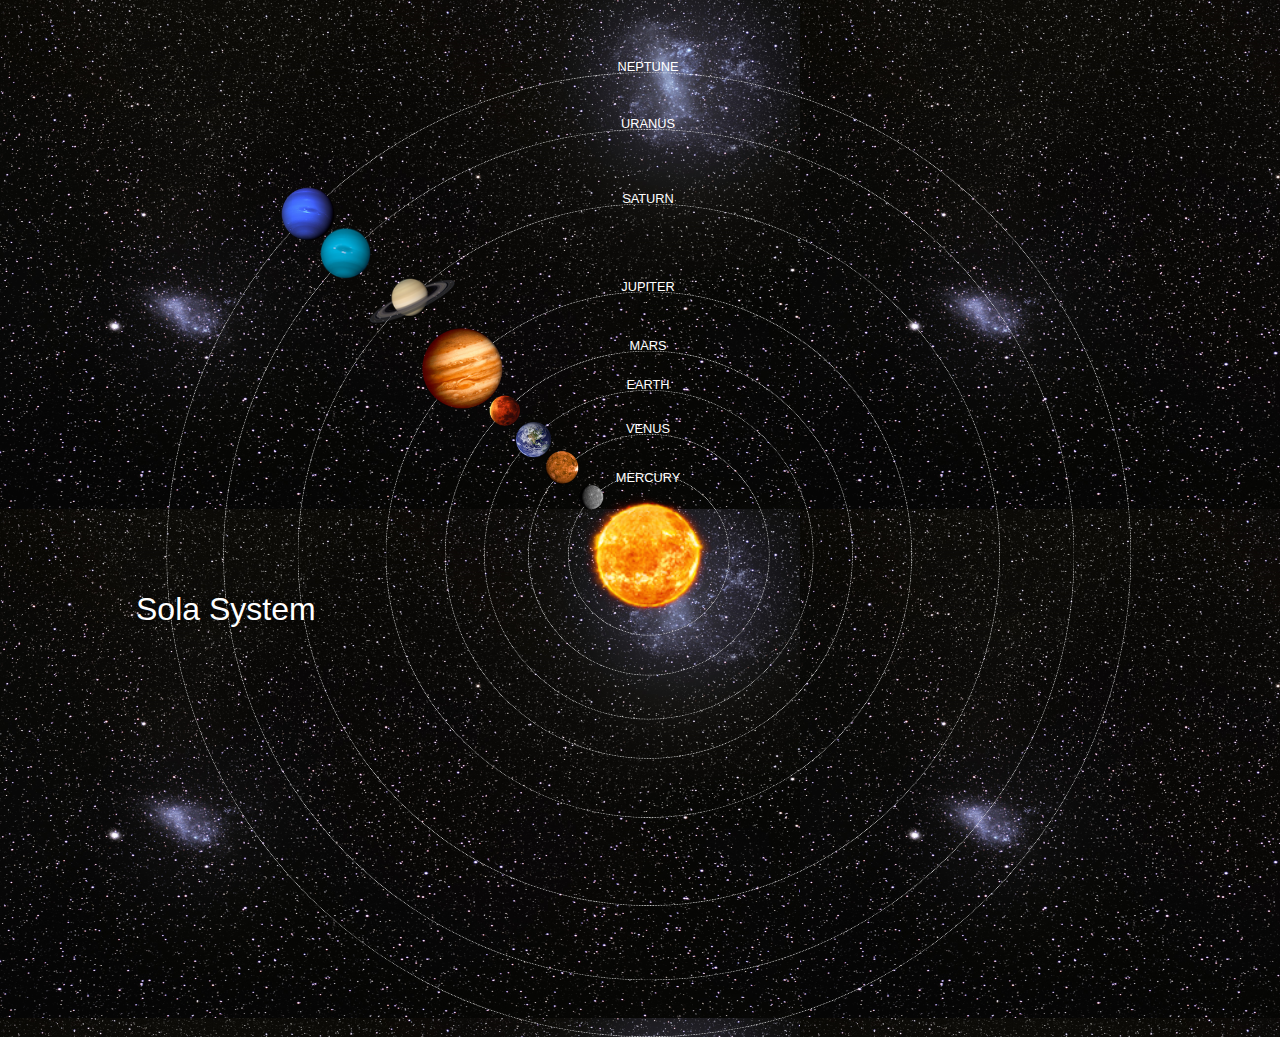
<file: index.html>
<!DOCTYPE html>
<html>
    <head>
        <title> Solar System </title>
        <link rel="stylesheet" href="style.css">
        </head>
        <body>
           <div id="container">
               <h1>Sola System</h1>
               <a href="sun.html"><img src="images/images/sun.png" id="sun" /></a>
               
               <div id="neptune-orbit">
                   <a href="#"><img src="images/images/neptune.png" id="neptune" /></a>
               </div>
               <div id="neptune-label" class="label-box">
                   <a href="#">NEPTUNE</a>
               </div>
               
               <div id="uranus-orbit">
                   <a href="#"><img src="images/images/uranus.png" id="uranus" /></a>
               </div>
               <div id="uranus-label" class="label-box">
                   <a href="#">URANUS</a>
               </div>
               
                <div id="saturn-orbit">
                   <a href="#"><img src="images/images/saturn.png" id="saturn" /></a>
               </div>
                <div id="saturn-label" class="label-box">
                   <a href="#">SATURN</a>
               </div>
               
                  <div id="jupiter-orbit">
                   <a href="#"><img src="images/images/jupiter.png" id="jupiter" /></a>
               </div>
                <div id="jupiter-label" class="label-box">
                   <a href="#">JUPITER</a>
               </div>
               
                 <div id="mars-orbit">
                   <a href="#"><img src="images/images/mars.png" id="mars" /></a>
               </div>
                <div id="mars-label" class="label-box">
                   <a href="#">MARS</a>
               </div>
              
                <div id="earth-orbit">
                   <a href="#"><img src="images/images/earth.png" id="earth" /></a>
               </div>
                <div id="earth-label" class="label-box">
                   <a href="#">EARTH</a>
               </div>
               
                <div id="venus-orbit">
                   <a href="#"><img src="images/images/venus.png" id="venus" /></a>
               </div>
                <div id="venus-label" class="label-box">
                   <a href="#">VENUS</a>
               </div>
               
               <div id="mercury-orbit">
                   <a href="#"><img src="images/images/mercury.png" id="mercury" /></a>
               </div>
                 <div id="mercury-label" class="label-box">
                   <a href="mercury.html">MERCURY</a>
               </div>
            </div>
            
         </body>
    </html>
</file>
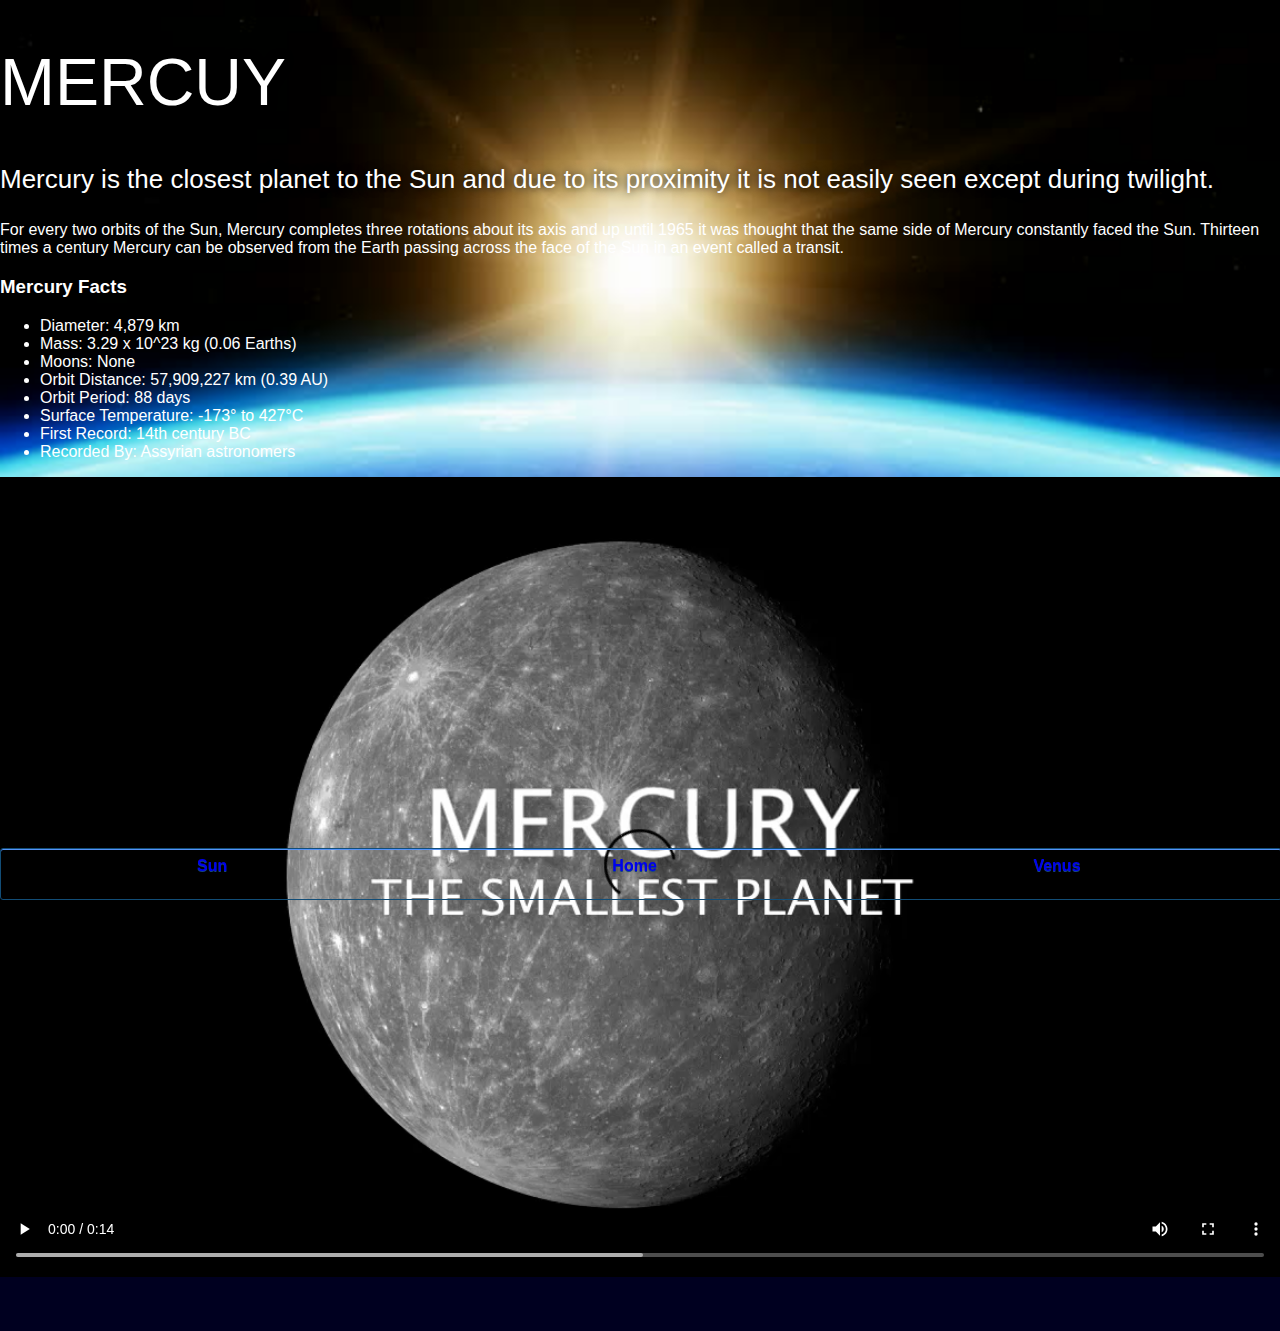
<file: mercury.html>
<!DOCTYPE html>
<html>
    <head>
        <title> Solar System </title>
        <link rel="stylesheet" href="style-page.css">
        </head>
        <body>
           <div id="main">
               <div id="content">
                   <h1>MERCUY</h1>
                <p class="intro">
                    Mercury is the closest planet to the Sun and due to its proximity it is not easily seen except during twilight. 
                </p>             

                <p>
                    For every two orbits of the Sun, Mercury completes three rotations about its axis and up until 1965 it was thought that the same side of Mercury constantly faced the Sun. Thirteen times a century Mercury can be observed from the Earth passing across the face of the Sun in an event called a transit.
                </p>

                <h3>Mercury Facts</h3>
                <ul>
                    <li>Diameter:	4,879 km</li>
                    <li>Mass:	3.29 x 10^23 kg (0.06 Earths)</li>
                    <li>Moons:	None</li>
                    <li>Orbit Distance:	57,909,227 km (0.39 AU)</li>
                    <li>Orbit Period:	88 days</li>
                    <li>Surface Temperature:	-173&deg; to 427&deg;C</li>
                    <li>First Record:	14th century BC</li>
                    <li>Recorded By:	Assyrian astronomers</li>
                </ul>
                <video id="video" controls>
                    <source src="videos/videos/mercury-video.mp4" type="video/mp4">
                </video>
                
               </div>
            <div id="tabs-bottom">
               <a href="sun.html">Sun</a>
               <a href="index.html">Home</a>
               <a href="venus.html">Venus</a>
               </div>
            </div>
               
         </body>
    </html>
</file>
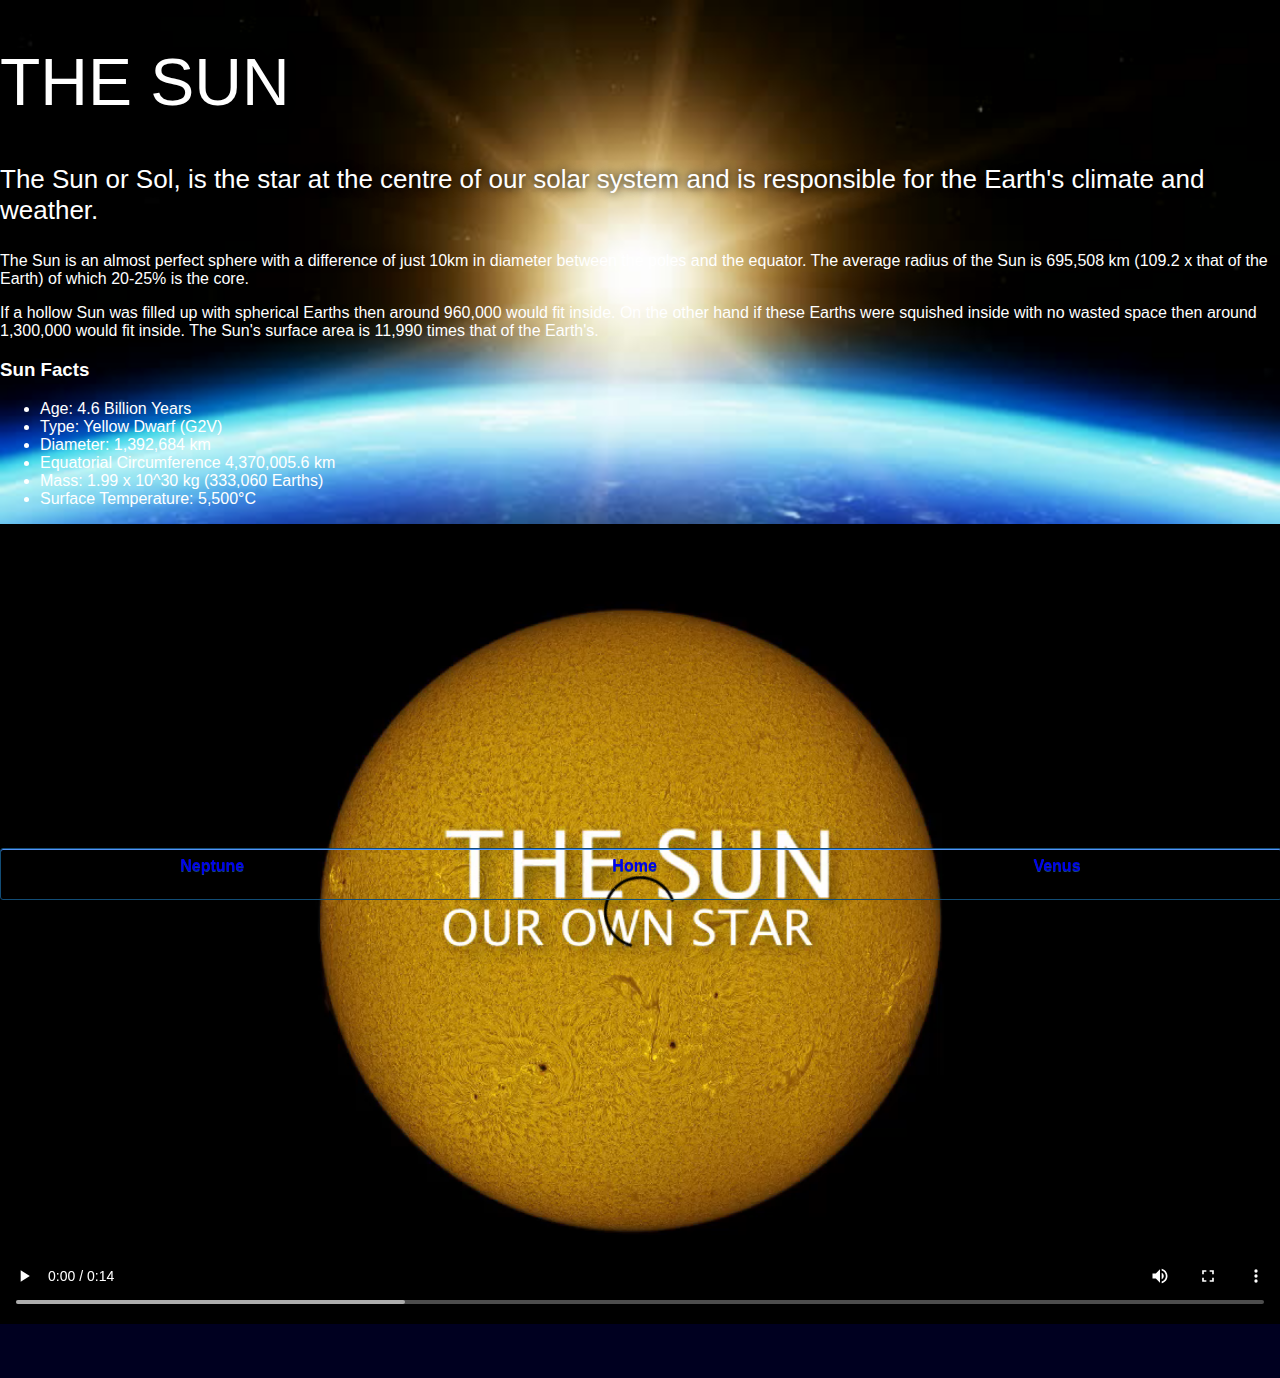
<file: sun.html>
<!DOCTYPE html>
<html>
    <head>
        <title> Solar System </title>
        <link rel="stylesheet" href="style-page.css">
        </head>
        <body>
           <div id="main">
               <div id="content">
                   <h1>The Sun</h1>
                <p class="intro">
                    The Sun or Sol, is the star at the centre of our solar system and is responsible for the Earth's climate and weather. 
                </p>             

                <p>
                    The Sun is an almost perfect sphere with a difference of just 10km in diameter between the poles and the equator. The average radius of the Sun is 695,508 km (109.2 x that of the Earth) of which 20-25% is the core.
                </p>
                   
                <p>
                    If a hollow Sun was filled up with spherical Earths then around 960,000 would fit inside. On the other hand if these Earths were squished inside with no wasted space then around 1,300,000 would fit inside. The Sun's surface area is 11,990 times that of the Earth's.
                </p>

                <h3>Sun Facts</h3>
                <ul>
                    <li>Age:	4.6 Billion Years</li>
                    <li>Type:	Yellow Dwarf (G2V)</li>
                    <li>Diameter:	1,392,684 km</li>
                    <li>Equatorial Circumference	4,370,005.6 km</li>
                    <li>Mass:	1.99 x 10^30 kg (333,060 Earths)</li>
                    <li>Surface Temperature:	5,500°C</li>
                </ul>
                   <video id="video" controls>
                       <source src="videos/videos/sun-video.mp4" type="video/mp4">
                   </video>
                
               </div>
            <div id="tabs-bottom">
               <a href="neptune.html">Neptune</a>
               <a href="index.html">Home</a>
               <a href="venus.html">Venus</a>
               </div>
            </div>
               
         </body>
    </html>
</file>
<file: style.css>
body{
    width: 100%;
    height: 100%;
    background: url('images/images/space.png');
    overflow: hidden;
}

h1{
    font-family: sans-serif;
    font-weight: 100;
    font-size: 40px;
    text-shadow: 0 0 10px #000000;
    color: white;
}

/*========================== SUN =======================*/

#sun{
    position: absolute;
    z-index: 1000;
    width: 160px;
    bottom: 10px;
    left: 50%;
    margin-left: -80px;
}

/*========================== NEPTUNE =======================*/

#neptune{
    width: 66px;
    height: 66px;
    margin: 143px;
    z-index: 1000;
    animation: spin-right 8s linear infinite;
    -webkit-animation: spin-right 8s linear infinite;
}

#neptune-orbit{
    position: absolute;
    width: 1204px;
    height: 1204px;
    bottom: -512px;
    left: 50%;
    margin-left: -602px;
    border: 1px dotted white;
    border-radius: 50%;
    animation: spin-left 14s linear infinite;
    -webkit-animation:  spin-left 14s linear infinite;
}

#neptune-label{
    bottom: 692px;
}

/*========================== PLEASE REMOVE =======================*/

#container{
    transform: scale(0.8, 0.8) translate(0, 700px)
}

/*========================== LABEL BOX =======================*/

.label-box{
    position: absolute;
    width: 150px;
    left: 50%;
    margin-left: -75px;
    text-align: center;
    color: white;
    font-weight: 100;
    font-family: sans-serif;
}

.label-box a{
    text-decoration: none;
    padding: 0;
    margin: 0;
    color: white
}

.label-box a:visited{
    color: white;
}

/*========================== ANIMATION =======================*/

@keyframes spin-left{
    100%{
        transform: rotate(-360deg);
        -webkit-transform:  rotate(-360deg);
    }
}

@keyframes spin-right{
    100%{
        transform: rotate(360deg);
        -webkit-transform: rotate(360deg)
    }
}


/*========================== URANUS =======================*/

#uranus{
    width: 66px;
    height: 66px;
    margin: 120px;
    z-index: 1000;
    animation: spin-right 8s linear infinite;
    -webkid-animation: spin-right 8s linear infinite;
}

#uranus-orbit{
    position: absolute;
    width: 1062px;
    height: 1062px;
    bottom: -441px;
    left: 50%;
    margin-left: -531px;
    border: 1px dotted white;
    border-radius: 50%;
    animation: spin-left 15s linear infinite;
    -webkid-animation: spin-left 15s linear infinite;
}

#uranus-label{
    bottom: 620px
}

/*========================== SATURN =======================*/

#saturn{
    width: 110px;
    margin: 85px;
    z-index: 1000;
    animation: spin-right 13s linear infinite;
    -webkid-animation: spin-right 13s linear infinite;
}

#saturn-orbit{
    position: absolute;
    width: 876px;
    height: 876px;
    bottom: -348px;
    left: 50%;
    margin-left: -438px;
    border: 1px dotted white;
    border-radius: 50%;
    animation: spin-left 13s linear infinite;
    -webkid-animation: spin-left 13s linear infinite;
}

#saturn-label{
    bottom: 527px;
}

/*========================== JUPITTER =======================*/

#jupiter{
    width: 100px;
    height: 100px;
    margin: 45px;
    z-index: 1000;
    animation: spin-right 10s linear infinite;
    -webkid-animation: spin-right 10s linear infinite;
}

#jupiter-orbit{
    position: absolute;
    width: 656px;
    height: 656px;
    bottom: -238px;
    left: 50%;
    margin-left: -328px;
    border: 1px dotted white;
    border-radius: 50%;
    animation: spin-left 10s linear infinite;
    -webkid-animation: spin-left 10s linear infinite;
}

#jupiter-label{
    bottom: 417px;
}

/*========================== MARS =======================*/

#mars{
    width: 38px;
    height: 38px;
    margin: 55px;
    z-index: 1000;
    animation: spin-right 3s linear infinite;
    -webkid-animation: spin-right 3s linear infinite;
}

#mars-orbit{
    position: absolute;
    width: 508px;
    height: 508px;
    bottom: -164px;
    left: 50%;
    margin-left: -254px;
    border: 1px dotted white;
    border-radius: 50%;
    animation: spin-left 4s linear infinite;
    -webkid-animation: spin-left 4s linear infinite;
}

#mars-label{
    bottom: 343px;
}

/*========================== EARTH =======================*/

#earth{
    width: 50px;
    height: 50px;
    margin: 36px;
    z-index: 1000;
}

#earth-orbit{
    position: absolute;
    width: 410px;
    height: 410px;
    bottom: -115px;
    left: 50%;
    margin-left: -205px;
    border: 1px dotted white;
    border-radius: 50%;
    animation: spin-left 5s linear infinite;
    -webkid-animation: spin-left 5s linear infinite;
}

#earth-label{
    bottom: 294px;
}

/*========================== VENUS =======================*/

#venus{
    width: 50px;
    height: 50px;
    margin: 16px;
    z-index: 1000;
}

#venus-orbit{
    position: absolute;
    width: 300px;
    height: 300px;
    bottom: -60px;
    left: 50%;
    margin-left: -150px;
    border: 1px dotted white;
    border-radius: 50%;
    animation: spin-left 4s linear infinite;
    -webkid-animation: spin-left 4s linear infinite;
}

#venus-label{
    bottom: 239px;
}

/*========================== MERCURY =======================*/

#mercury{
    width: 40px;
    height: 40px;
    margin: 8px;
    z-index: 1000;
}

#mercury-orbit{
    position: absolute;
    z-index: 1;
    width: 200px;
    height: 200px;
    bottom: -10px;
    left: 50%;
    margin-left: -100px;
    border: 1px dotted white;
    border-radius: 50%;
    animation: spin-left 2s linear infinite;
    -webkid-animation: spin-left 2s linear infinite;
}

#mercury-label{
    bottom: 178px
}
</file>
<file: style-page.css>
body{
    margin: 0;
    padding: 0;
    width: 100%;
    background-color: #000020;
    font-family: sans-serif;
    background-image: url('images/images/earth-sunrise.jpg');
    background-repeat: no-repeat;
    background-size: 100%;
    color: #ffffff;
}

h1{
    font-weight: 100;
    font-size: 66px;
    text-shadow: 0 0 10px #000000;
    text-transform: uppercase;
}

p.intro{
    font-size: 26px;
    font-weight: 200;
    text-shadow: 0 0 10px #000000;
}

#content{
    margin-bottom: 50px;
    padding: 8px,
}

#video{
    width: 100%;
}

/*=============================== BOTTOM TABS ========================*/

#tabs-bottom{
    position: fixed;
    bottom: 0;
    left: 0;
    z-index: 500;
    display: inline-block;
    width: 100%;
    height: 50px;
    
    box-shadow: inset 0px 1px 0px 0px #5493f7;
    border: linear-gradient(#007dc1, #0061a7);
    border-radius: 3px;
    border: 1px solid #124d77;
}

#tabs-bottom a{
    float: left;
    display: block;
    width: 33%;
    height: 35px;
    font-weight: 700;
    text-align: center;
    text-decoration: none;
    text-shadow: 0px 1px 0px #154682;
    padding-top: 8px;
}
</file>
